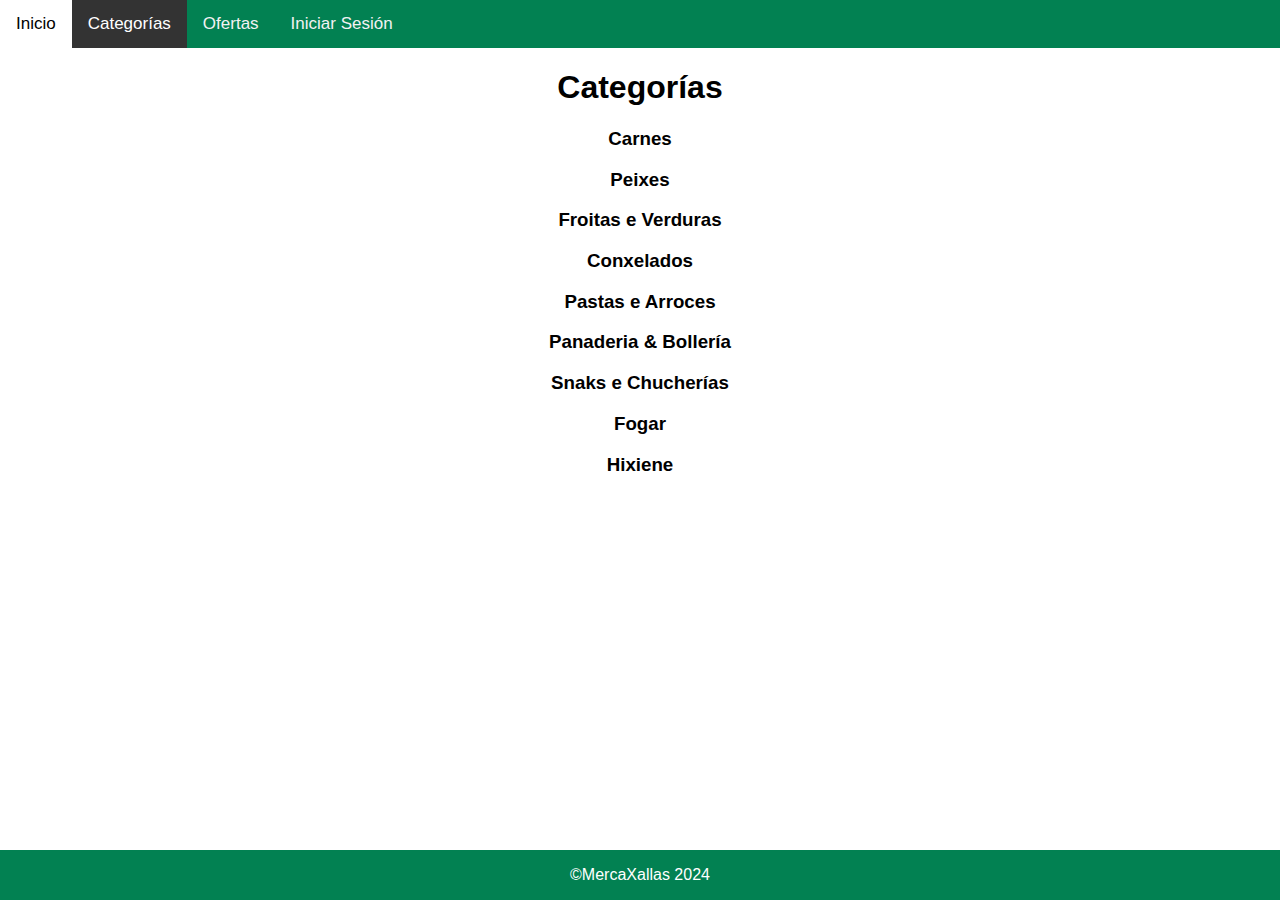
<file: categorias.html>
<!doctype html>
<html lang="es">

<head>
    <meta charset="UTF-8">
    <meta name="viewport" content="width=device-width, initial-scale=1">
    <title>MecaXallas</title>
    <link rel="stylesheet" href="css/style.css">
</head>

<body>
    <div class="topnav">
        <a href="index.html">Inicio</a>
        <a class="active" href="categorias.html">Categorías</a>
        <a href="ofertas.html">Ofertas</a>
        <a href="login.html">Iniciar Sesión</a>
    </div>
    <div class="centro1">
        <h1>Categorías</h1>
    </div>

    <div class="mostracategorias">

        <h3 id="carnes">Carnes</h3>        
        <h3 id="peixes">Peixes</h3>
        <h3 id="froitas_verduras">Froitas e Verduras</h3>
        <h3 id="conxelados">Conxelados</h3>
        <h3 id="pastas">Pastas e Arroces</h3>
        <h3 id="panaderia">Panaderia & Bollería</h3>
        <h3 id="snacks">Snaks e Chucherías</h3>
        <h3 id="fogar">Fogar</h3>
        <h3 id="hixiene">Hixiene</h3>
        <h3 id="mascotas"></h3>

    </div>
    <div class="footer">
        <p>©MercaXallas 2024</p>
    </div>
</body>

</html>
</file>
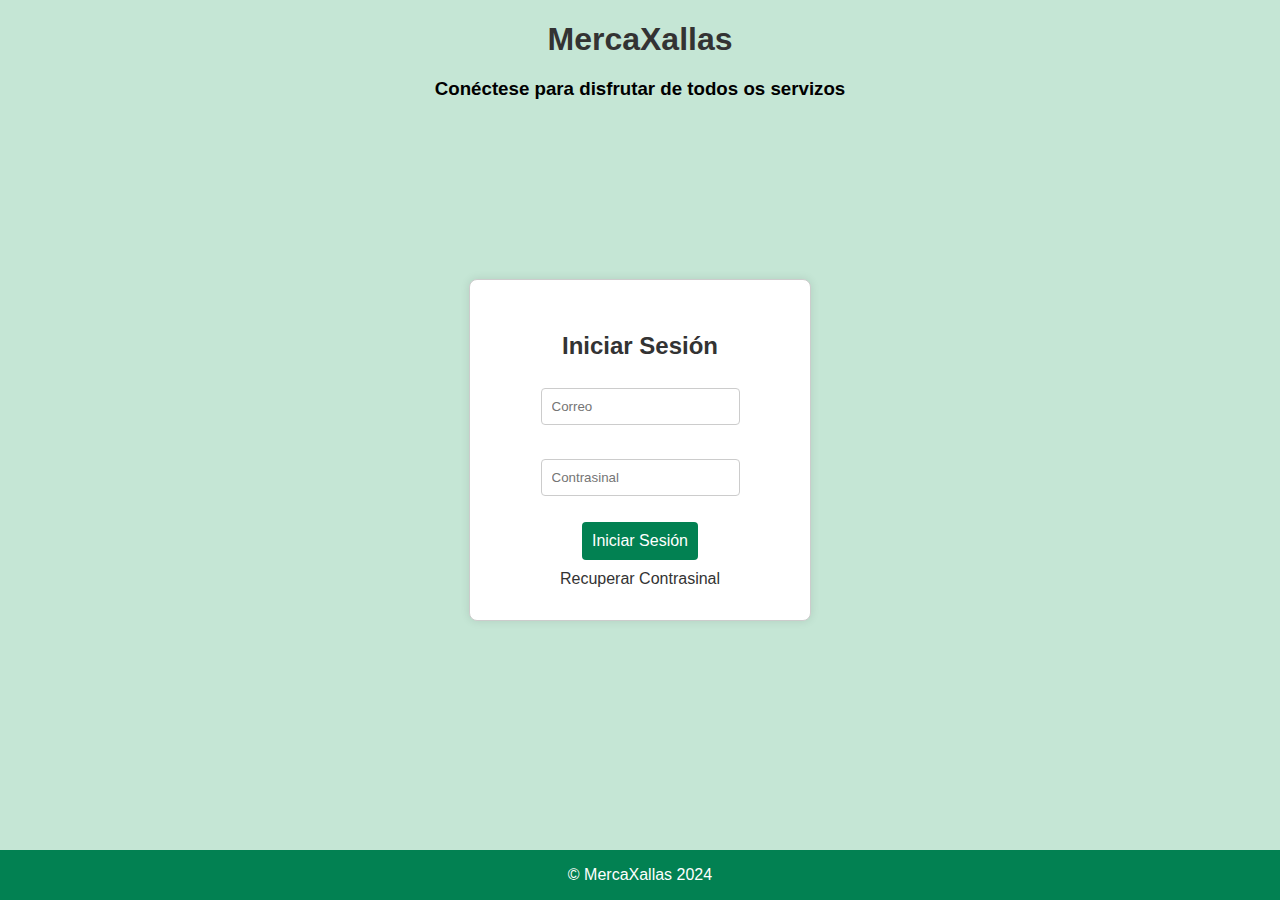
<file: login.html>
<!DOCTYPE html>
<html lang="es">
<head>
    <meta charset="UTF-8">
    <meta name="viewport" content="width=device-width, initial-scale=1">
    <title>Inicio Sesión - MercaXallas</title>
    <link rel="stylesheet" href="css/style.css">
    <style>
        .body-login h1 {
            text-align: center;
            margin-bottom: 20px;
        }

        .body-login h1 a {
            text-decoration: none;
            color: #333;
        }

        .login-container {
            width: 300px;
            position: absolute;
            top: 50%;
            left: 50%;
            transform: translate(-50%, -50%);
            padding: 20px;
            background-color: #fff;
            box-shadow: 0 0 10px rgba(0, 0, 0, 0.1);
            border-radius: 8px;
            text-align: center;
        }

        .login-container h2 {
            margin-bottom: 20px;
            color: #333;
        }

        .login-container form {
            display: flex;
            flex-direction: column;
            align-items: center;
        }

        .login-container input {
            width: 100%;
            padding: 10px;
            margin: 8px 0;
            box-sizing: border-box;
            border: 1px solid #ccc;
            border-radius: 4px;
        }

        .login-container button {
            background-color: #028152;
            color: white;
            border: none;
            padding: 10px;
            border-radius: 4px;
            cursor: pointer;
            font-size: 16px;
        }

        .login-container button:hover {
            background-color: #026641;
        }

        .login-container a {
            text-decoration: none;
            color: #333;
            margin-top: 10px;
        }

        .login-container a:hover {
            text-decoration: underline;
        }
    </style>
</head>
<body class="body-login">
    <h1>
        <a href="index.php">MercaXallas</a>
    </h1>
    <h3>Conéctese para disfrutar de todos os servizos</h3>
    <div class="login-container">
        <h2>Iniciar Sesión</h2>
        
        <form action="procesa_login.php" method="post">
            <input type="text" placeholder="Correo" name="correo"><br>
            <input type="password" placeholder="Contrasinal" name="password"><br>
            <button type="submit">Iniciar Sesión</button>
        </form>
        <a href="recupera_clave">Recuperar Contrasinal</a>
    </div>  
    <div class="footer">
        <p>© MercaXallas 2024</p>
    </div>
</body>
</html>
</file>
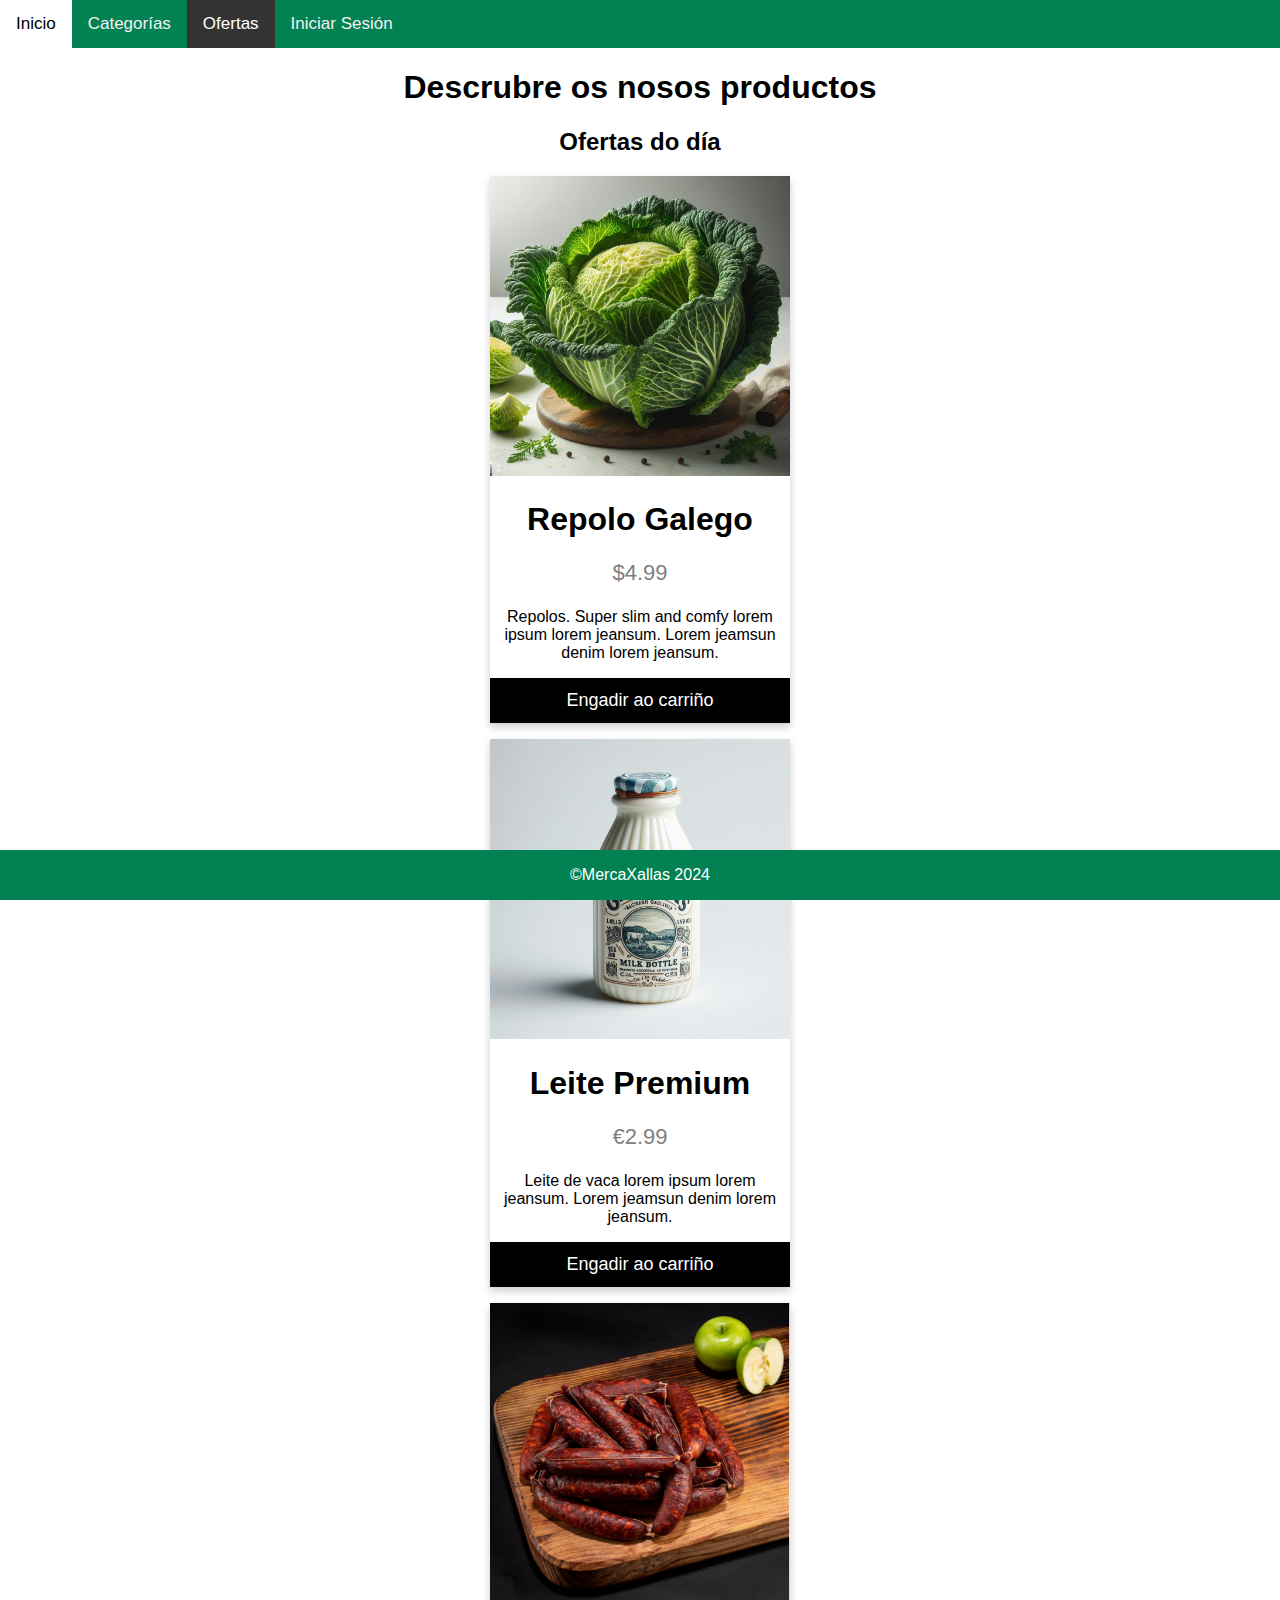
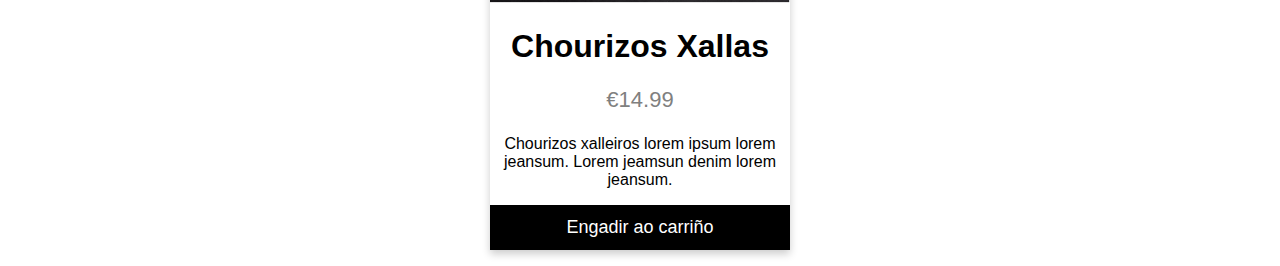
<file: ofertas.html>
<!doctype html>
<html lang="es">

<head>
    <meta charset="UTF-8">
    <meta name="viewport" content="width=device-width, initial-scale=1">
    <title>MecaXallas</title>
    <link rel="stylesheet" href="css/style.css">
</head>

<body>
    <div class="topnav">
        <a href="index.php">Inicio</a>
        <a href="categorias.html">Categorías</a>
        <a class="active" href="productos.html">Ofertas</a>
        <a href="login.html">Iniciar Sesión</a>
    </div>
    <div class="centro1">
        <h1>Descrubre os nosos productos</h1>
    </div>

    <h2 style="text-align:center">Ofertas do día</h2>
        <div class="cards-container">
            <div class="card">
                <img src="imaxes/repolo.jpg" alt="Repolo" style="width:100%">
                <h1>Repolo Galego</h1>
                <p class="price">$4.99</p>
                <p>Repolos. Super slim and comfy lorem ipsum lorem jeansum. Lorem jeamsun denim lorem jeansum.</p>
                <p><button>Engadir ao carriño</button></p>
            </div>
            <div class="card">
                <img src="imaxes/leitepremium.jpg" alt="LeitePremium" style="width:100%">
                <h1>Leite Premium </h1>
                <p class="price">€2.99</p>
                <p>Leite de vaca lorem ipsum lorem jeansum. Lorem jeamsun denim lorem jeansum.</p>
                <p><button>Engadir ao carriño</button></p>
            </div>
            <div class="card">
                <img src="imaxes/chourizos.png" alt="Chourizos" style="width:100%">
                <h1>Chourizos Xallas</h1>
                <p class="price">€14.99</p>
                <p>Chourizos xalleiros lorem ipsum lorem jeansum. Lorem jeamsun denim lorem jeansum.</p>
                <p><button>Engadir ao carriño</button></p>
            </div>
        </div>
    <div class="footer">
        <p>©MercaXallas 2024</p>
    </div>
</body>

</html>
</file>
<file: css/style.css>
/*
Paxina index.html
*/

body {
  margin: 0;
  font-family:Arial, Helvetica, sans-serif;
}

.topnav {
  overflow: hidden;
  background-color: #028152;
}
.topnav a {
  float: left;
  color: #f2f2f2;
  text-align: center;
  padding: 14px 16px;
  text-decoration: none;
  font-size: 17px;
}
.topnav a:hover {
  background-color: white;
  color: black;
}

.topnav a.active {
  background-color: #333;
  color: white;
}


.centro1 h1{
  text-align: center;
}
.footer {
  position: fixed;
  left: 0;
  bottom: 0;
  width: 100%;
  background-color: #028152;
  color: white;
  text-align: center;
  margin-top: 20px;
}

/* 
Paxina login.html
*/
.body-login{
margin: 0;
font-family:Arial, Helvetica, sans-serif;
background-color: #c5e6d5;
}

.body-login h1 , h3, a{
text-align: center;
text-decoration: none;
color: black;
}
.login-container {
width: 400px;
height: 300px;
position: absolute;
top: 50%;
left: 50%;
transform: translate(-50%, -50%);
display: flex;
flex-direction: column;
justify-content: center;
align-items: center;
border: 1px solid #ccc;
padding: 20px;
background-color: #8b8b8b;
}

/* 
Productos
*/
.card {
box-shadow: 0 4px 8px 0 rgba(0, 0, 0, 0.2);
max-width: 300px;
margin: auto;
text-align: center;
font-family: arial;
}

.price {
color: grey;
font-size: 22px;
}

.card button {
border: none;
outline: 0;
padding: 12px;
color: white;
background-color: #000;
text-align: center;
cursor: pointer;
width: 100%;
font-size: 18px;
}

.card button:hover {
opacity: 0.7;
}


/*
area personal
*/
.form_usuario {
  display: flex;
  flex-direction: column;
  align-items: center;
  width: 700px;
  margin: 0 auto;
  padding: 20px;
  border: 1px solid #ccc;
  border-radius: 10px;
  background-color: #f8f8f8;
}

.form_usuario form {
  display: grid;
  grid-template-columns: repeat(4, 1fr);
  gap: 10px;
}

.form_usuario p {
  text-align: center;
  font-size: 20px;
  color: #333;
}

.form_usuario label {
  display: block;
  margin-top: 10px;
  color: #666;
}

.form_usuario input[type="text"],
.form_usuario input[type="password"] {
  width:90%;
  padding: 10px;
  border: 1px solid #ccc;
  border-radius: 5px;
}

.form_usuario select {
  width: 100%;
  padding: 10px;
  border: 1px solid #ccc;
  border-radius: 5px;
}

.form_usuario input[type="submit"] {
  display: block;
  width: 100%;
  padding: 10px;
  margin-top: 10px;
  border: none;
  border-radius: 5px;
  color: #fff;
  background-color: #028152;
  cursor: pointer;
}

.form_usuario input[type="submit"]:hover {
  background-color: #000000;
}

#listado {
  font-family: Arial, sans-serif;
  margin: auto;
  width: 80%;
}

#listado table {
  width: 100%;
  border-collapse: collapse;
}

#listado th {
  background-color: #028152;
  color: white;
}

#listado td, #listado th {
  border: 1px solid #ddd;
  padding: 8px;
}

#listado tr:nth-child(even) {
  background-color: #f2f2f2;
}

#listado tr:hover {
  background-color: #ddd;
}
.categoria-container {
  display: flex;
  align-items: center; /* Centra verticalmente */
  margin-bottom: 20px; /* Espacio entre cada categoría */
}

.categoria {
  display: flex;
  align-items: center; /* Centra verticalmente */
  margin-right: 20px; /* Espacio entre la imagen y el nombre de la categoría */
}

.categoria img {
  width: 40px;
  height: 40px;
  margin-right: 10px; /* Espacio entre la imagen y el nombre de la categoría */
}

.columna1{
  width: 200px;
  margin-left: 20px;
  border-right: 1px solid #00814b;
  padding-right: 20px;
  margin-right: 20px; 
}

.dropdown {
  float: left;
  overflow: hidden;
}

/* Dropdown button */
.dropdown .dropbtn {
  font-size: 16px;
  border: none;
  outline: none;
  color: white;
  padding: 14px 16px;
  background-color: inherit;
  font-family: inherit; /* Important for vertical align on mobile phones */
  margin: 0; /* Important for vertical align on mobile phones */
}

/* Add a red background color to navbar links on hover */
.navbar a:hover, .dropdown:hover .dropbtn {
  color: rgb(0, 0, 0);
  background-color: rgb(255, 255, 255);
}

/* Dropdown content (hidden by default) */
.dropdown-content {
  display: none;
  position: absolute;
  background-color: #f9f9f9;
  min-width: 160px;
  box-shadow: 0px 8px 16px 0px rgba(0,0,0,0.2);
  z-index: 1;
}

/* Links inside the dropdown */
.dropdown-content a {
  float: none;
  color: black;
  padding: 12px 16px;
  text-decoration: none;
  display: block;
  text-align: left;
}

/* Add a grey background color to dropdown links on hover */
.dropdown-content a:hover {
  background-color: #ddd;
}

/* Show the dropdown menu o hover */
.dropdown:hover .dropdown-content {
  display: block;
}

.contenido{
  float: left;
}
</file>
